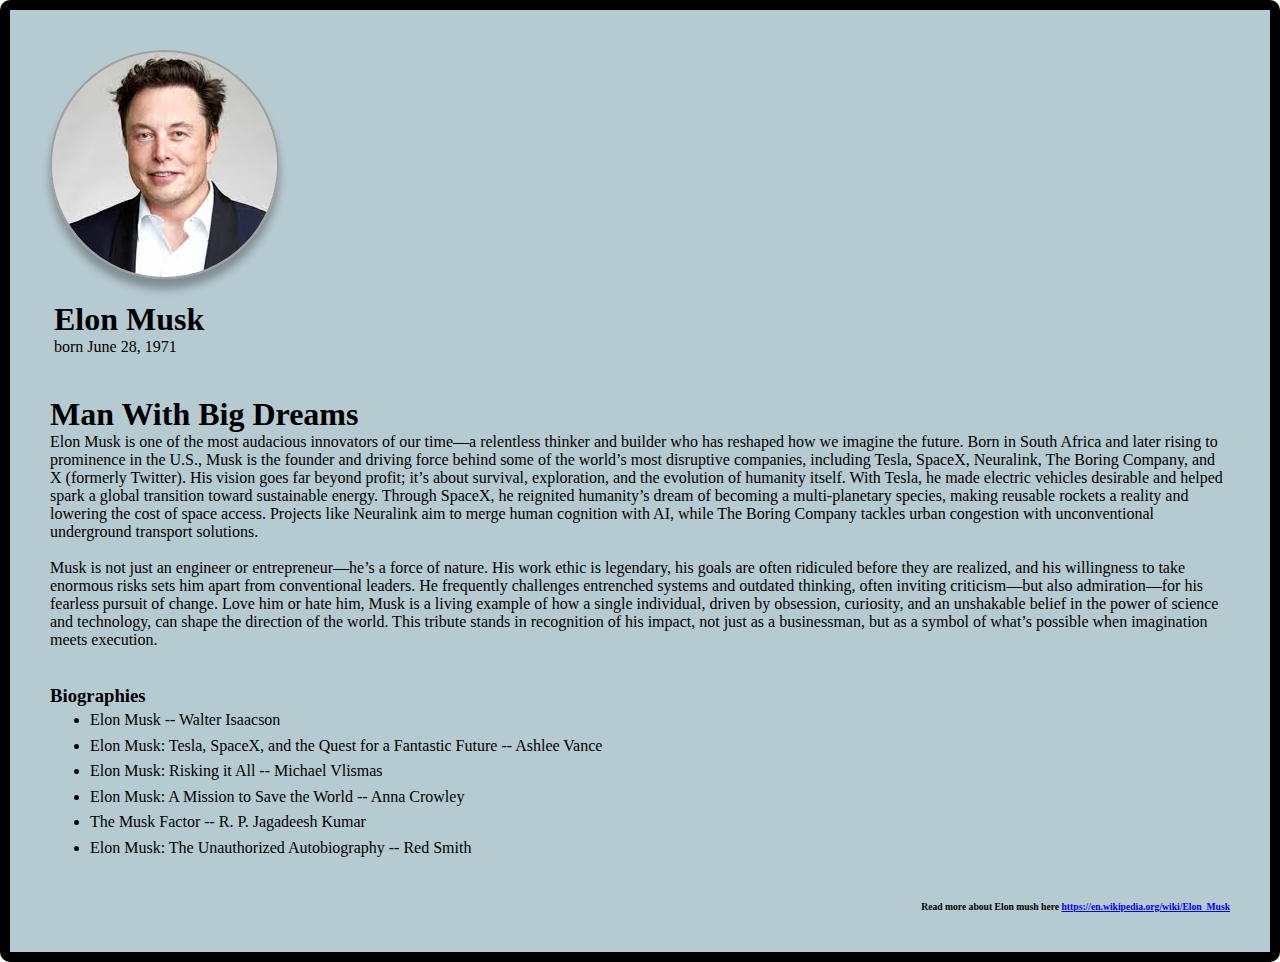
<file: Project1/index.html>
<!DOCTYPE html>
<html lang="en">

<head>
    <meta charset="UTF-8" />
    <meta name="viewport" content="width=device-width, initial-scale=1.0" />
    <title>The Tribute Website | Elon Musk</title>
    <link rel="stylesheet" href="style.css" />
</head>

<body>
    <div id="page">
        <img src="Elon.jpeg" alt="This is elon musk" /><br>
        <div id="name">
            <h1>Elon Musk </h1>
            born June 28, 1971
        </div><br><br>

        <main>
            <h1>Man With Big Dreams</h1>
            <p>
                Elon Musk is one of the most audacious innovators of our time—a
                relentless thinker and builder who has reshaped how we imagine the
                future. Born in South Africa and later rising to prominence in the U.S.,
                Musk is the founder and driving force behind some of the world’s most
                disruptive companies, including Tesla, SpaceX, Neuralink, The Boring
                Company, and X (formerly Twitter). His vision goes far beyond profit;
                it’s about survival, exploration, and the evolution of humanity itself.
                With Tesla, he made electric vehicles desirable and helped spark a
                global transition toward sustainable energy. Through SpaceX, he
                reignited humanity’s dream of becoming a multi-planetary species, making
                reusable rockets a reality and lowering the cost of space access.
                Projects like Neuralink aim to merge human cognition with AI, while The
                Boring Company tackles urban congestion with unconventional underground
                transport solutions. <br />
                <br />

                Musk is not just an engineer or entrepreneur—he’s a force of nature. His
                work ethic is legendary, his goals are often ridiculed before they are
                realized, and his willingness to take enormous risks sets him apart from
                conventional leaders. He frequently challenges entrenched systems and
                outdated thinking, often inviting criticism—but also admiration—for his
                fearless pursuit of change. Love him or hate him, Musk is a living
                example of how a single individual, driven by obsession, curiosity, and
                an unshakable belief in the power of science and technology, can shape
                the direction of the world. This tribute stands in recognition of his
                impact, not just as a businessman, but as a symbol of what’s possible
                when imagination meets execution.
            </p>
<br><br>
            <h3>Biographies</h3>
            <ul>
                <li>Elon Musk -- Walter Isaacson</li>
                <li>
                    Elon Musk: Tesla, SpaceX, and the Quest for a Fantastic Future --
                    Ashlee Vance
                </li>
                <li>Elon Musk: Risking it All -- Michael Vlismas</li>
                <li>Elon Musk: A Mission to Save the World -- Anna Crowley</li>
                <li>The Musk Factor -- R. P. Jagadeesh Kumar</li>
                <li>Elon Musk: The Unauthorized Autobiography -- Red Smith</li>
            </ul>
        </main>
        <footer>
            <h6>
                Read more about Elon mush here
                <a href="elon"> https://en.wikipedia.org/wiki/Elon_Musk</a>
            </h6>
        </footer>
    </div>
</body>

</html>
</file>
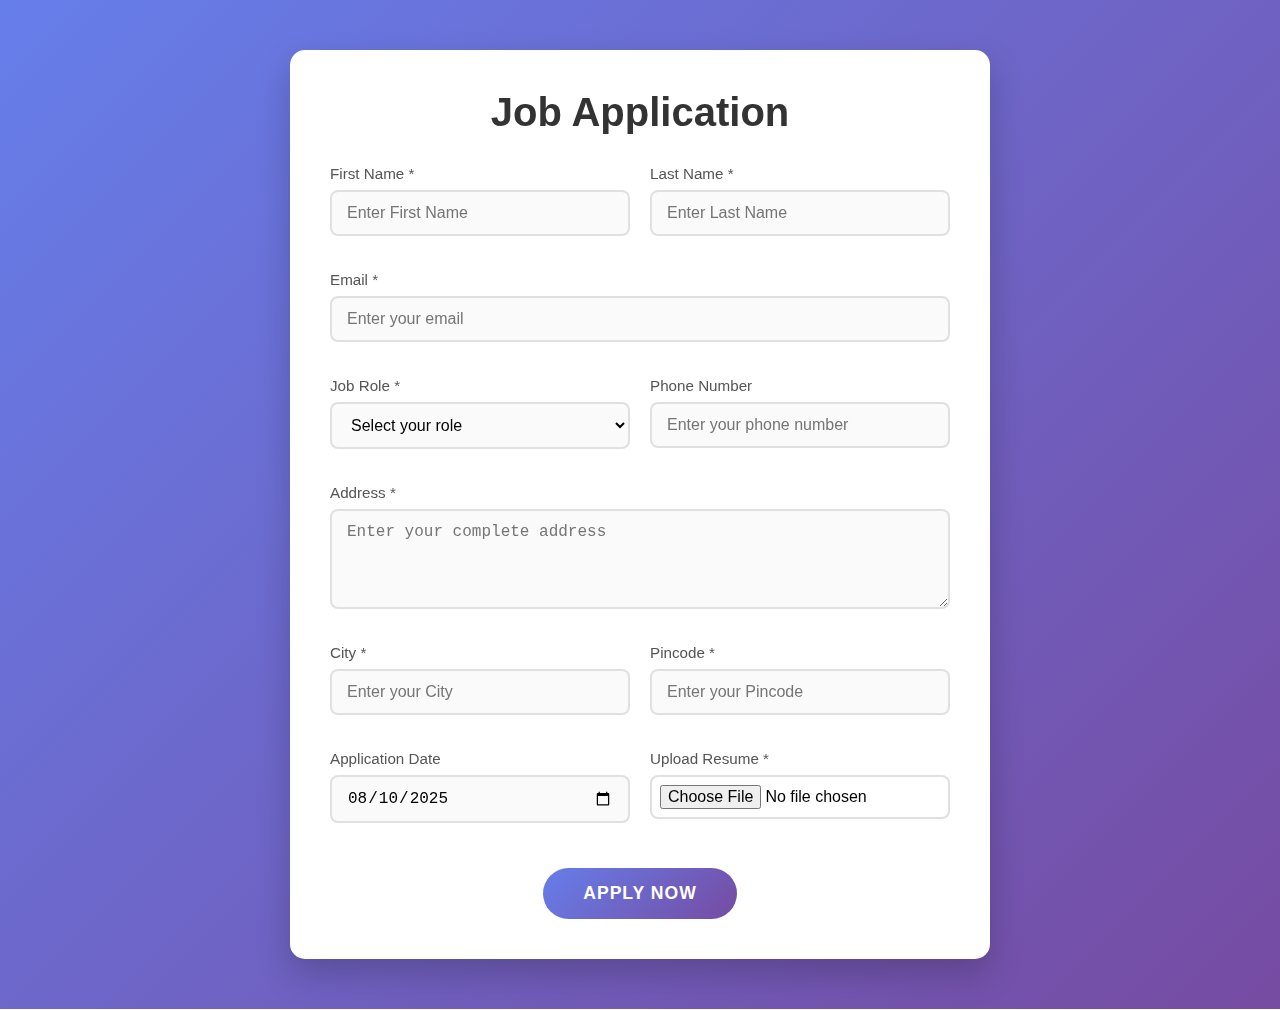
<file: Project2/index.html>
<!-- So this is my second project in which i am going to make a job application web page  -->
 <!DOCTYPE html>
 <html lang="en">
 <head>
    <meta charset="UTF-8">
    <meta name="viewport" content="width=device-width, initial-scale=1.0">
    <title>Job Application</title>
    <link rel="stylesheet" href="style.css">
 </head>
  <body>
   <div class="card">
        <h1>Job Application</h1>
        <form id="jobApplicationForm" novalidate>
            <div class="form_container">
                <div class="form_control">
                    <label for="first_name">First Name *</label>
                    <input 
                        type="text"
                        id="first_name"
                        name="first_name"
                        placeholder="Enter First Name"
                        required
                    />
                </div>

                <div class="form_control">
                    <label for="last_name">Last Name *</label>
                    <input 
                        type="text"
                        id="last_name"
                        name="last_name"
                        placeholder="Enter Last Name"
                        required
                    />
                </div>

                <div class="form_control full-width">
                    <label for="email">Email *</label>
                    <input 
                        type="email"
                        id="email"
                        name="email"
                        placeholder="Enter your email"
                        required
                    />
                </div>

                <div class="form_control">
                    <label for="job_role">Job Role *</label>
                    <select id="job_role" name="job_role" required>
                        <option value="">Select your role</option>
                        <option value="frontend">Frontend Developer</option>
                        <option value="backend">Backend Developer</option>
                        <option value="fullstack">Full Stack Developer</option>
                        <option value="cloud">Cloud Developer</option>
                        <option value="cybersecurity">Cyber Security Specialist</option>
                        <option value="mobile">Mobile Developer</option>
                        <option value="devops">DevOps Engineer</option>
                    </select>
                </div>

                <div class="form_control">
                    <label for="phone">Phone Number</label>
                    <input 
                        type="number"
                        id="phone"
                        name="phone"
                        placeholder="Enter your phone number"
                    />
                </div>

                <div class="form_control full-width">
                    <label for="address">Address *</label>
                    <textarea 
                        name="address" 
                        id="address" 
                        placeholder="Enter your complete address"
                        required
                    ></textarea>
                </div>

                <div class="form_control">
                    <label for="city">City *</label>
                    <input 
                        type="text"
                        id="city"
                        name="city"
                        placeholder="Enter your City"
                        required
                    />
                </div>

                <div class="form_control">
                    <label for="pincode">Pincode *</label>
                    <input 
                        type="number"
                        id="pincode"
                        name="pincode"
                        placeholder="Enter your Pincode"
                        pattern="[0-9]{6}"
                        title="Please enter a 6-digit pincode"
                        required
                    />
                </div>

                <div class="form_control">
                    <label for="application_date">Application Date</label>
                    <input 
                        type="date"
                        id="application_date"
                        name="application_date"
                        value="2025-08-10"
                    />
                </div>

                <div class="form_control">
                    <label for="resume">Upload Resume *</label>
                    <input 
                        type="file"
                        id="resume"
                        name="resume"
                        accept=".pdf,.doc,.docx"
                        required
                    />
                </div>
            </div>

            <div class="button-container">
                <button type="submit">Apply Now</button>
            </div>
        </form>
    </div>
    </body>
 </html>
</file>
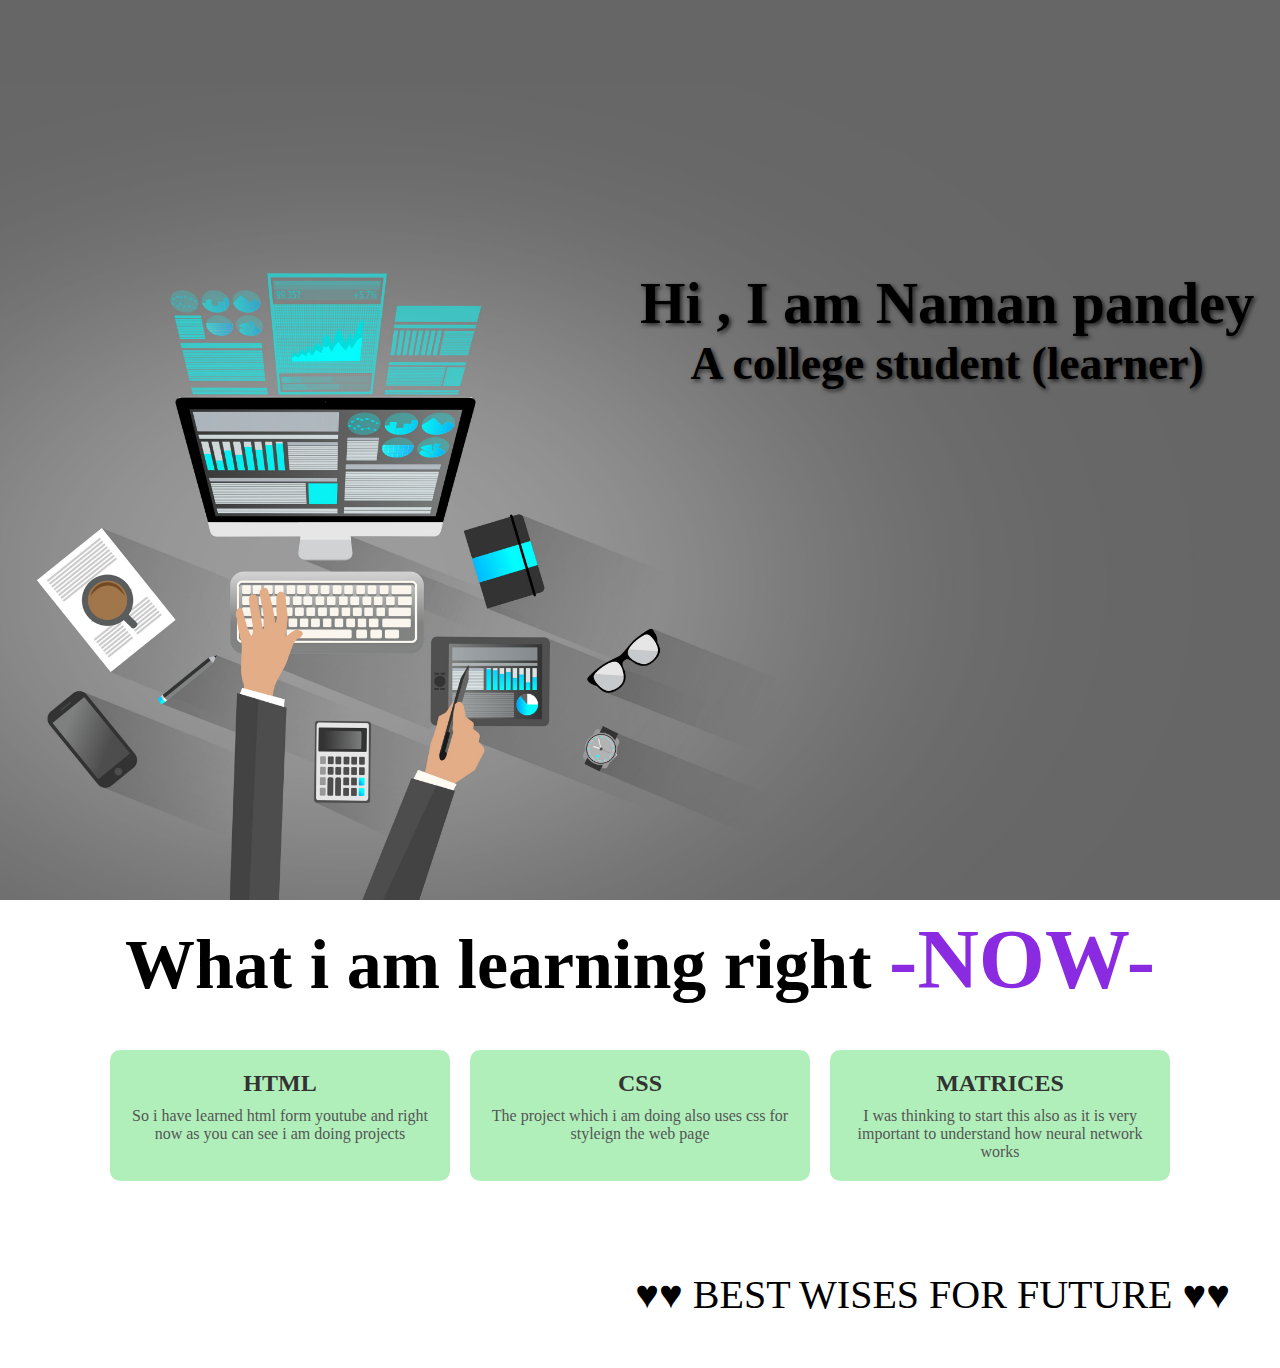
<file: Project4/index.html>
<!DOCTYPE html>
<html lang="en">
<head>
    <meta charset="UTF-8">
    <meta name="viewport" content="width=device-width, initial-scale=1.0">
    <title>About me demo</title>
    <link rel="stylesheet" href="style.css">
</head>
<body>
    <!-- sabse pahele first page banao -->
    <section class="front_page">
        <div class="image1">
            <div class="front_page_text">
            <h2>Hi , I am Naman pandey </h2>
            <h3>A college student (learner) </h3>
        </div>
        </div>

        <!-- ab next section banao jaha par what i can do for you hoga -->
         
        <div class="heading">
            <h3>What i am learning right  <span class="heading_bg"> -NOW- </span> </h3>
        </section>

        <!-- ab naya section banao jaha par mai kya kar raha hu wo hoga -->
        <section class="cards">
            <div class="card"> 
            <h4>HTML</h4>
            <p>So i have learned html form youtube and right now as you can see i am doing projects </p>
        </div>
         <div class="card"> 
            <h4>CSS</h4>
            <p>The project which i am doing also uses css for styleign the web page </p>
        </div>
         <div class="card"> 
            <h4>MATRICES</h4>
            <p>I was thinking to start this also as it is very important to understand how neural network works</p>
         </div>
                 
        </section>
        
    </section>
    <footer>
      ♥♥    BEST WISES FOR FUTURE  
              
                                       ♥♥
      
    </footer>

</body>
</html>
</file>
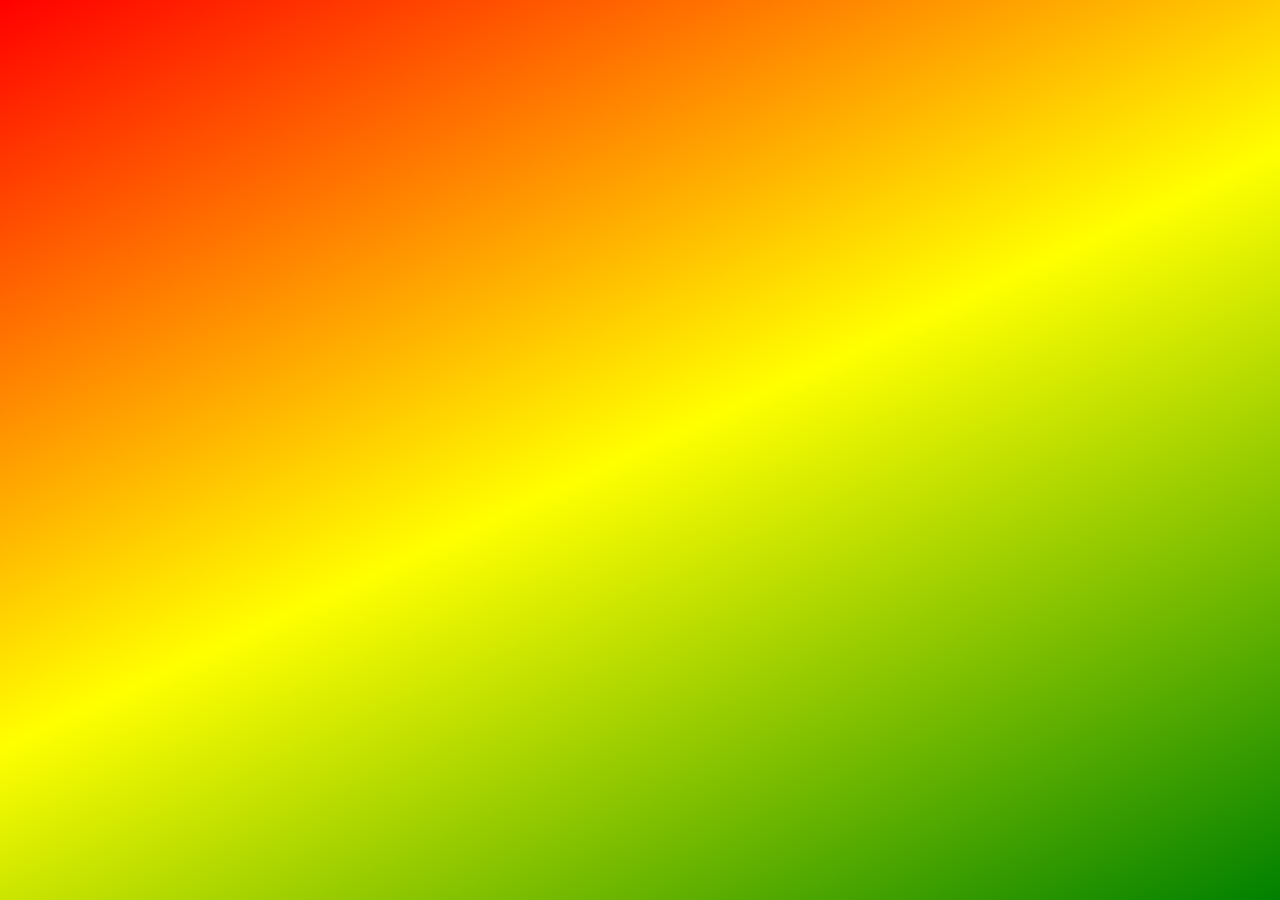
<file: Project5/index.html>
<!DOCTYPE html>
<html lang="en">
<head>
    <meta charset="UTF-8">
    <meta name="viewport" content="width=device-width, initial-scale=1.0">
    <title>Gradient Test</title>
    <style>
        body {
            margin: 0;
            height: 100vh; /* full screen height */
            background: linear-gradient(155deg, red 0% , yellow 50%, green 100%);
        }
    </style>
</head>
<body>
</body>
</html>
</file>
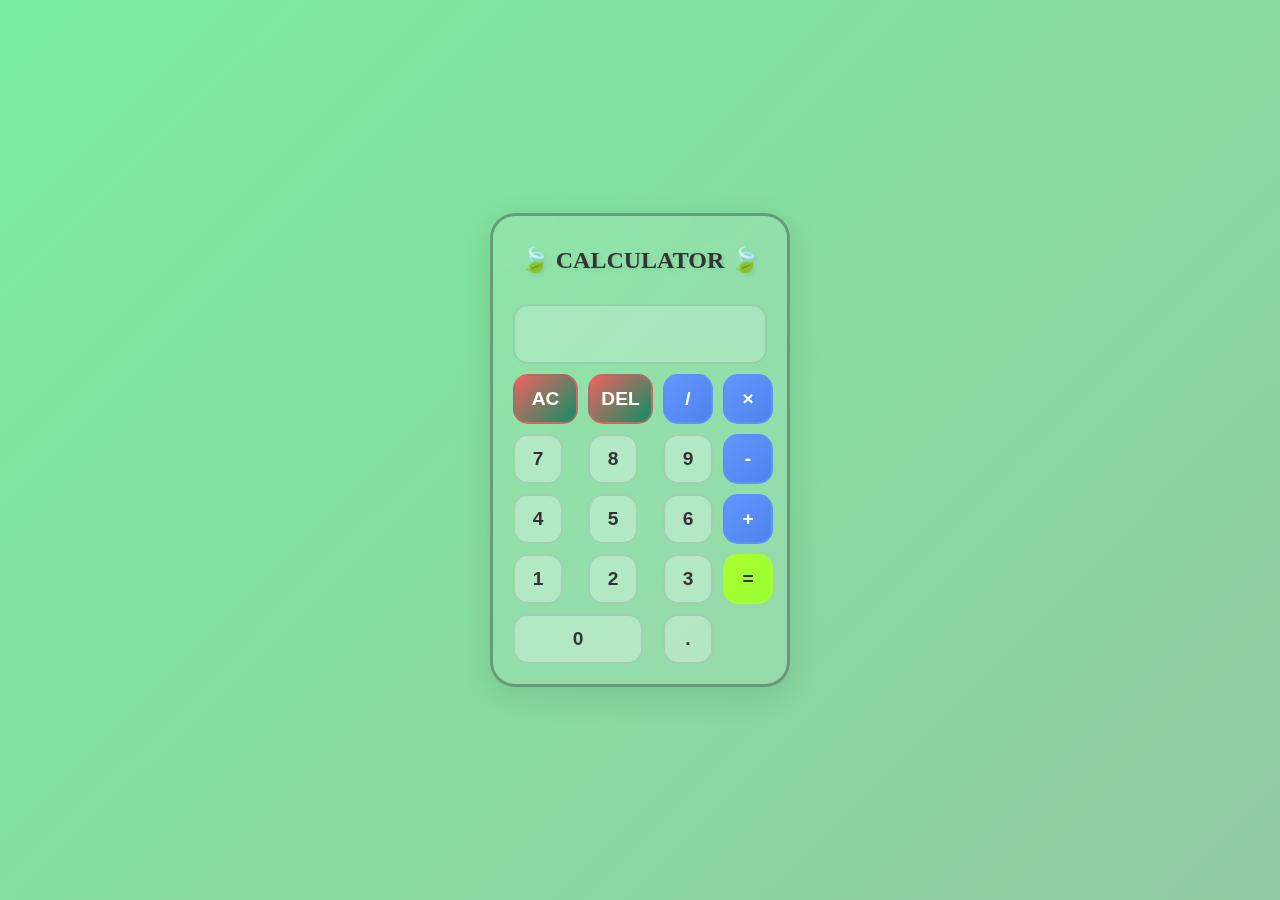
<file: Project6/index.html>
<!DOCTYPE html>
<html lang="en">
<head>
  <title>Calculator</title>
  <link rel="stylesheet" href="style.css">
</head>
<body>
 <div id="calculator">
  <div class="ninja-header"> 🍃  CALCULATOR 🍃   </div>

   <input type="text"  id="display" readonly >

   <div class="buttons">

    <div class="buttons">
      <!-- ab isko banao Row 1: -->

      <button class="btn btn-clear" onclick="
      currentDisplay =''
      document.querySelector('#display').
     value = currentDisplay;
       " >AC</button>
       
      <button class="btn btn-clear" >DEL</button>
      <button class="btn btn-operator" onclick="
      currentDisplay = currentDisplay + '/'
      document.querySelector('#display').
     value = currentDisplay;
      ">/</button>


      <button class="btn btn-operator"onclick="
      currentDisplay = currentDisplay + '*'
      document.querySelector('#display').
     value = currentDisplay;
     ">×</button>

      
      
      <!-- Row 2:  -->
      <button class="btn" onclick="
      currentDisplay = currentDisplay + '7'
      document.querySelector('#display').
     value = currentDisplay;
     ">7</button>

      
      <button class="btn" onclick="
      currentDisplay = currentDisplay + '8'
      document.querySelector('#display').
     value = currentDisplay;
     ">8</button>

      
      <button class="btn" onclick="
      currentDisplay = currentDisplay + '9'
      document.querySelector('#display').
     value = currentDisplay;
     ">9</button>

      
      <button class="btn btn-operator" onclick="
      currentDisplay = currentDisplay + '-'
      document.querySelector('#display').
     value = currentDisplay;
     ">-</button>

      
      
      <!-- Row 3:-->
      <button class="btn" onclick="
      currentDisplay = currentDisplay + '4'
      document.querySelector('#display').
     value = currentDisplay;
     ">4</button>

      
      <button class="btn"onclick="
      currentDisplay = currentDisplay + '5'
      document.querySelector('#display').
     value = currentDisplay;
     " >5</button>

      
      <button class="btn" onclick="
      currentDisplay = currentDisplay + '6'
      document.querySelector('#display').
     value = currentDisplay;
     ">6</button>

      
      <button class="btn btn-operator" onclick="
      currentDisplay = currentDisplay + '+'
      document.querySelector('#display').
     value = currentDisplay;
     ">+</button>

      
      
      <!-- Row 4:  -->
      <button class="btn" onclick="
      currentDisplay = currentDisplay + '1'
      document.querySelector('#display').
     value = currentDisplay;
     " >1</button>

      
      <button class="btn" onclick="
      currentDisplay = currentDisplay + '2'
      document.querySelector('#display').
     value = currentDisplay;
     ">2</button>

      
      <button class="btn" onclick="
      currentDisplay = currentDisplay + '3'
      document.querySelector('#display').
     value = currentDisplay;
     ">3</button>

      
      <button class="btn btn-equals" onclick="
      let result = eval(currentDisplay);
      currentDisplay = result;
      document.querySelector('#display').
     value = currentDisplay;
      ">=</button>
      

      
      <!-- ab ye last  Row 5: -->
      <button class="btn btn-zero"onclick="
      currentDisplay = currentDisplay + '0'
      document.querySelector('#display').
     value = currentDisplay;
     ">0</button>

      
      <button class="btn"onclick="
      currentDisplay = currentDisplay + '.'
      document.querySelector('#display').
     value = currentDisplay;
     " >.</button>

      
    </div>
  </div>


   </div>
   
  </div>
  

  <script>
    let currentDisplay='';
    document.querySelector('#display').
     value = currentDisplay;
 </script>
</body>
</html>
</file>
<file: Project1/style.css>
*{
  margin: 0;
  padding: 0;
  box-sizing: border-box;
}
#page {
  border: 10px solid black;
  padding: 40px;
  border-radius: 10px;
  background-color: rgb(182, 202, 209);
  min-height: 100vh;

}
img {
  border-radius: 50%;
  display: flex;
  box-shadow: 0 10px 8px rgba(0, 0, 0, 0.3);
  border: 2px solid rgb(160, 158, 158);
  

}
#name{
  text-align: left;
  padding: 4px;
  right: 10px;
}
footer {
  text-align: right;
  margin-top: 40px;
  font-size: 0.9rem;
}
footer a:hover {
  text-decoration: none;
}
ul {
  padding-left: 40px;
  line-height: 1.6;
}
#page img:hover{
  transform: scale(1.1);      
    filter: invert(.1);
}
</file>
<file: Project2/style.css>
* {
            margin: 0;
            padding: 0;
            box-sizing: border-box;
        }

        body {
            background: linear-gradient(135deg, #667eea 0%, #764ba2 100%);
            min-height: 100vh;
            display: flex;
            justify-content: center;
            align-items: flex-start;
            padding: 50px 20px;
            font-family: 'Segoe UI', Tahoma, Geneva, Verdana, sans-serif;
        }

        .card {
            background-color: #ffffff;
            width: 100%;
            max-width: 700px;
            padding: 40px;
            border-radius: 15px;
            box-shadow: 0 15px 35px rgba(0, 0, 0, 0.2);
            backdrop-filter: blur(10px);
        }

        h1 {
            text-align: center;
            margin-bottom: 30px;
            color: #333;
            font-size: 2.5rem;
            font-weight: 600;
        }

        .form_container {
            display: grid;
            grid-template-columns: repeat(auto-fit, minmax(300px, 1fr));
            gap: 20px;
        }

        .form_control {
            display: flex;
            flex-direction: column;
            margin-bottom: 15px;
        }

        .form_control.full-width {
            grid-column: 1 / -1;
        }

        label {
            margin-bottom: 8px;
            font-weight: 500;
            color: #555;
            font-size: 0.95rem;
        }

        input, select, textarea {
            padding: 12px 15px;
            border: 2px solid #e0e0e0;
            border-radius: 8px;
            font-size: 1rem;
            transition: all 0.3s ease;
            background-color: #fafafa;
        }

        input:focus, select:focus, textarea:focus {
            outline: none;
            border-color: #667eea;
            background-color: #ffffff;
            box-shadow: 0 0 0 3px rgba(102, 126, 234, 0.1);
        }

        input:hover, select:hover, textarea:hover {
            border-color: #bbb;
        }

        select {
            cursor: pointer;
        }

        textarea {
            resize: vertical;
            min-height: 100px;
        }

        input[type="file"] {
            padding: 8px;
            background-color: #ffffff;
        }

        .button-container {
            display: flex;
            justify-content: center;
            margin-top: 30px;
        }

        button {
            background: linear-gradient(135deg, #667eea 0%, #764ba2 100%);
            color: white;
            padding: 15px 40px;
            border: none;
            border-radius: 30px;
            font-size: 1.1rem;
            font-weight: 600;
            cursor: pointer;
            transition: all 0.3s ease;
            text-transform: uppercase;
            letter-spacing: 1px;
        }

        button:hover {
            transform: translateY(-2px);
            box-shadow: 0 10px 25px rgba(102, 126, 234, 0.3);
        }

        button:active {
            transform: translateY(0);
        }
</file>
<file: Project4/style.css>
*{
    margin: 0;
    padding: 0;
}
.image1{
    background-size: cover;
    background-image: url(images/image1.jpg);
    background-position: center;
    background-repeat: no-repeat;
    height: 100vh;
    position: relative;
   
}
.front_page_text{
    position: absolute;
    top: 30%;
    left: 50%;
    gap: 15px;
    text-align: center;
    font-size: 39px;
    text-shadow: 2px 2px 4px rgba(0, 0, 0, 0.7)
}
.front_page_text:hover{
    font-size: 2rem;
            color: #fff;
            text-decoration: none;
            transition: all 0.3s ease;
            padding: .1rem;

}
.heading{
    min-height: 100px;
    text-align: center;
}
.heading h3 {
    font-size: 70px;
    margin-top: 10px;
}
.heading_bg{
    font-size: 85px;
    color: blueviolet;
}
.cards{
    display: flex;
    justify-content: center;
    gap: 20px;
    padding: 40px 20px;
}
.card{
    flex: 1;
    max-width: 300px;
    padding: 20px;
    background-color: rgb(176, 239, 186);
    border-radius: 10px;
    text-align: center;
    transition: ease-in 0.4s;
}
.card:hover {
    transform: translateY(-10px);
    box-shadow: #333;
}
.card h4 {
    font-size: 1.5rem;
    margin-bottom: 10px;
    color: #333;
}

.card p {
    font-size: 1rem;
    color: #555;
}
footer{
    text-align: right;
    font-size: 40px;
    margin: 30px;
    padding: 20px;
    text-decoration:double;

}
</file>
<file: Project6/style.css>
* {
  margin: 0;
  padding: 0;
  box-sizing: border-box;
}

body {
  min-height: 100vh;
  background: linear-gradient(135deg, rgb(121, 236, 159) 0%, rgb(224, 107, 171) 100%);
  background-size: 400% 400%;
  animation: gradientShift 8s ease infinite;
  display: flex;
  justify-content: center;
  align-items: center;
  padding: 20px;
  position: relative;
  overflow: hidden;
}
 @keyframes gradientShift {
  0% { background-position: 0% 50%; }
  50% { background-position: 100% 50%; }
  100% { background-position: 0% 50%; }
} 

#calculator {
  border: 3px solid rgba(0, 0, 0, 0.3);
  border-radius: 25px;
  width: 300px; 
  background: rgba(255, 255, 255, 0.1);
  backdrop-filter: blur(10px);
  padding: 20px;
  box-shadow: 0 8px 32px rgba(0, 0, 0, 0.1);
  transition: transform 0.3s ease;
}

#calculator:hover {
  transform: translateY(-5px);
}

.ninja-header {
  margin: 10px 0 20px 0;
  text-align: center;
  font-size: 1.5em;
  font-weight: bold;
  color: #333;
  text-shadow: 2px 2px 4px rgba(0, 0, 0, 0.1);
}

#display {
  margin: 10px 0;
  height: 60px;
  width: 100%;
  border-radius: 15px;
  border: 2px solid rgba(0, 0, 0, 0.1);
  background: rgba(255, 255, 255, 0.2);
  font-size: 1.5em;
  text-align: right;
  padding: 0 15px;
}
.buttons {
  display: grid;
  grid-template-columns: repeat(4, 1fr);
  gap: 10px;
  margin: 0;
  padding: 0;
}

.btn {
  height: 50px;
  width: 50px;
  border: none;
  border-radius: 15px;
  font-size: 1.2em;
  font-weight: bold;
  cursor: pointer;
  transition: all 0.3s ease;
  background: rgba(255, 255, 255, 0.3);
  color: #333;
  border: 2px solid rgba(0, 0, 0, 0.1);
}

.btn:hover {
  transform: translateY(-2px);
  box-shadow: 0 4px 12px rgba(0, 0, 0, 0.2);
  background: rgba(255, 255, 255, 0.5);
}

.btn:active {
  transform: translateY(0);
  box-shadow: 0 2px 6px rgba(0, 0, 0, 0.2);
}

.btn-clear {
  background: linear-gradient(135deg, rgb(239, 97, 97), rgb(12, 144, 102));
  color: white;
  border: 2px solid rgba(239, 97, 97, 0.5);
  width: 65px;
}

.btn-clear:hover {
  background: linear-gradient(135deg, rgb(220, 80, 80), rgb(200, 60, 60));
  transform: translateY(-2px);
  box-shadow: 0 4px 12px rgba(239, 97, 97, 0.4);
}

.btn-operator {
  background: linear-gradient(135deg, rgb(100, 150, 255), rgb(80, 130, 235));
  color: white;
  border: 2px solid rgba(100, 150, 255, 0.5);
}

.btn-operator:hover {
  background: linear-gradient(135deg, rgb(80, 130, 235), rgb(60, 110, 215));
  transform: translateY(-2px);
  box-shadow: 0 4px 12px rgba(100, 150, 255, 0.4);
}

.btn-equals {
  background: linear-gradient(135deg, greenyellow, rgb(150, 255, 50));
  color: #333;
  border: 2px solid rgba(173, 255, 47, 0.5);
  font-weight: bold;
}
.btn-equals:hover {
  background: linear-gradient(135deg, rgb(150, 255, 50), rgb(130, 235, 30));
  transform: translateY(-2px);
  box-shadow: 0 4px 12px rgba(173, 255, 47, 0.4);
}

.btn-zero {
  grid-column: span 2;
  width: 130px;
}

@media (max-width: 480px) {
  #calculator {
    width: 280px;
    padding: 15px;
  }
  
  .btn {
    height: 45px;
    font-size: 1em;
  }
  
  .display-current {
    font-size: 1.5em;
  }
  
  .ninja-header {
    font-size: 1.2em;
  }
}
</file>
